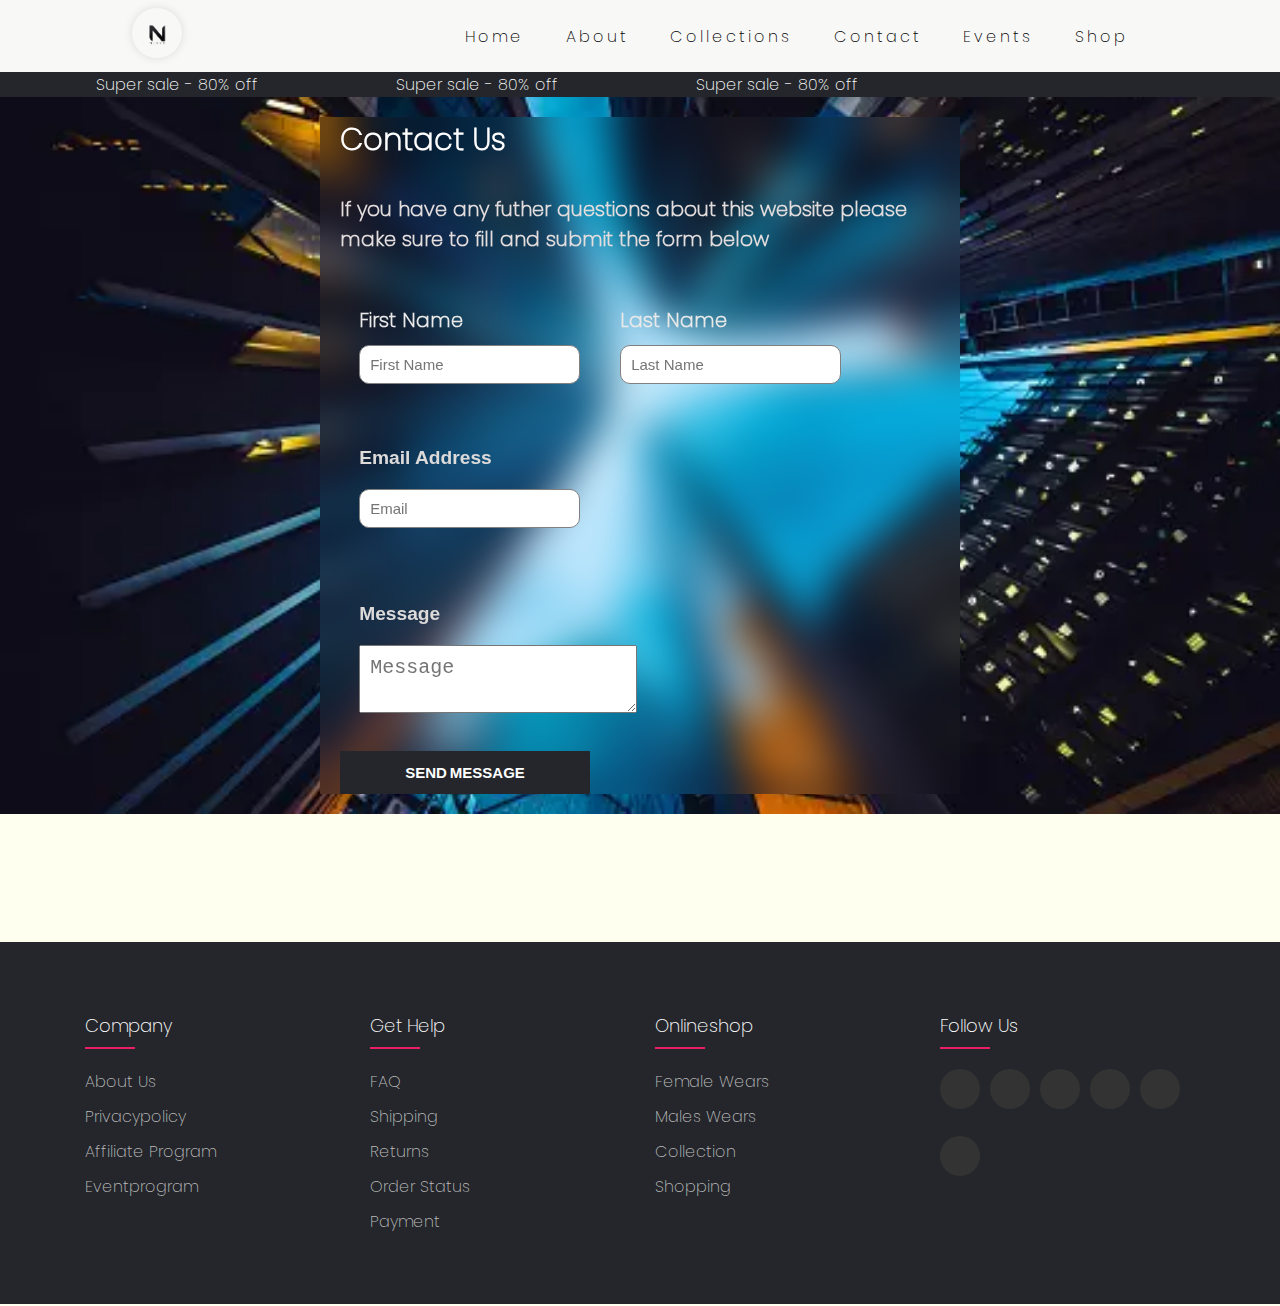
<file: contact.html>
<!DOCTYPE html>
<html lang="en">
    <head>
        <meta charset="UTF-8">
        <meta name="viewport" content="width=device-width, initial-scale=1.0">
        <title>Contact us :: Nexus Contact page</title>
		<link rel="stylesheet" href="https://cdnjs.cloudflare.com/ajax/libs/font-awesome/6.5.2/css/all.min.css"
			integrity="sha512-SnH5WK+bZxgPHs44uWIX+LLJAJ9/2PkPKZ5QiAj6Ta86w+fsb2TkcmfRyVX3pBnMFcV7oQPJkl9QevSCWr3W6A=="
			crossorigin="anonymous" referrerpolicy="no-referrer" />
        <link rel="stylesheet" href="/assets/css/styles.css">
        <link href="https://unpkg.com/aos@2.3.1/dist/aos.css" rel="stylesheet">
    </head>

    <body>
        <header id="headerMenuGoesHere">
            <!-- The header menu will come in here first before the banner. -->
		</header>
        <div class="text_wrapper">
            <p>Super sale - 80% off</p>
            <p>Super sale - 80% off</p>
            <p>Super sale - 80% off</p>
            
        </div>
        <div class="contactus">
           
        
                <div class="bigboy">
                    <div class="text">
                        <h3>Contact Us</h3>
                    </div>
        
                    <div class="p-text">
                        <p>If you have any futher questions about this website please <br> make sure to fill and submit the form  below</p>
                    </div>
        
                    <form id="form" action="">
                        <span class="span_0">
                            <div>
                                <h5>First Name</h5>
                                <input type="text" placeholder="First Name" id="f_name">
                            </div>
                            <div>
                                <h5>Last Name</h5>
                                <input type="text" placeholder="Last Name" id="l_name">
                            </div>
                        </span>    
                        <br>
                        <span class="span_1">
                            <h4 for="email">Email Address</h4>
                            <input type="Email" placeholder="Email" id="e_mail">
                                <br>
                                <br>
                                <br>
                                <br>
                            <h4 for="message">Message</h4>
                            <textarea name="" id="message" placeholder="Message"></textarea>
                        </span> 
                    </form>
        
                    <button id="send">
                        <span><h5 id="blue">SEND</h5><h5 id="white">MESSAGE</h5></span>
                    </button>
                    
                </div>
        
            </div>
        </div>

        <footer id="footerMenuGoesHere" class="footer">
            <!-- The footer menu will come in here. -->
        </footer>

        <script src="/assets/js/index.js"></script>
        <script src="https://unpkg.com/aos@2.3.1/dist/aos.js"></script>
        <script>
            AOS.init();

            getNavigationMenu([
                {
                    id: 'headerMenuGoesHere',
                    file: './../components/header.html',
                },
                {
                    id: 'footerMenuGoesHere',
                    file: './../components/footer.html',
                }
            ]);
        </script>
    </body>
</html>
</file>
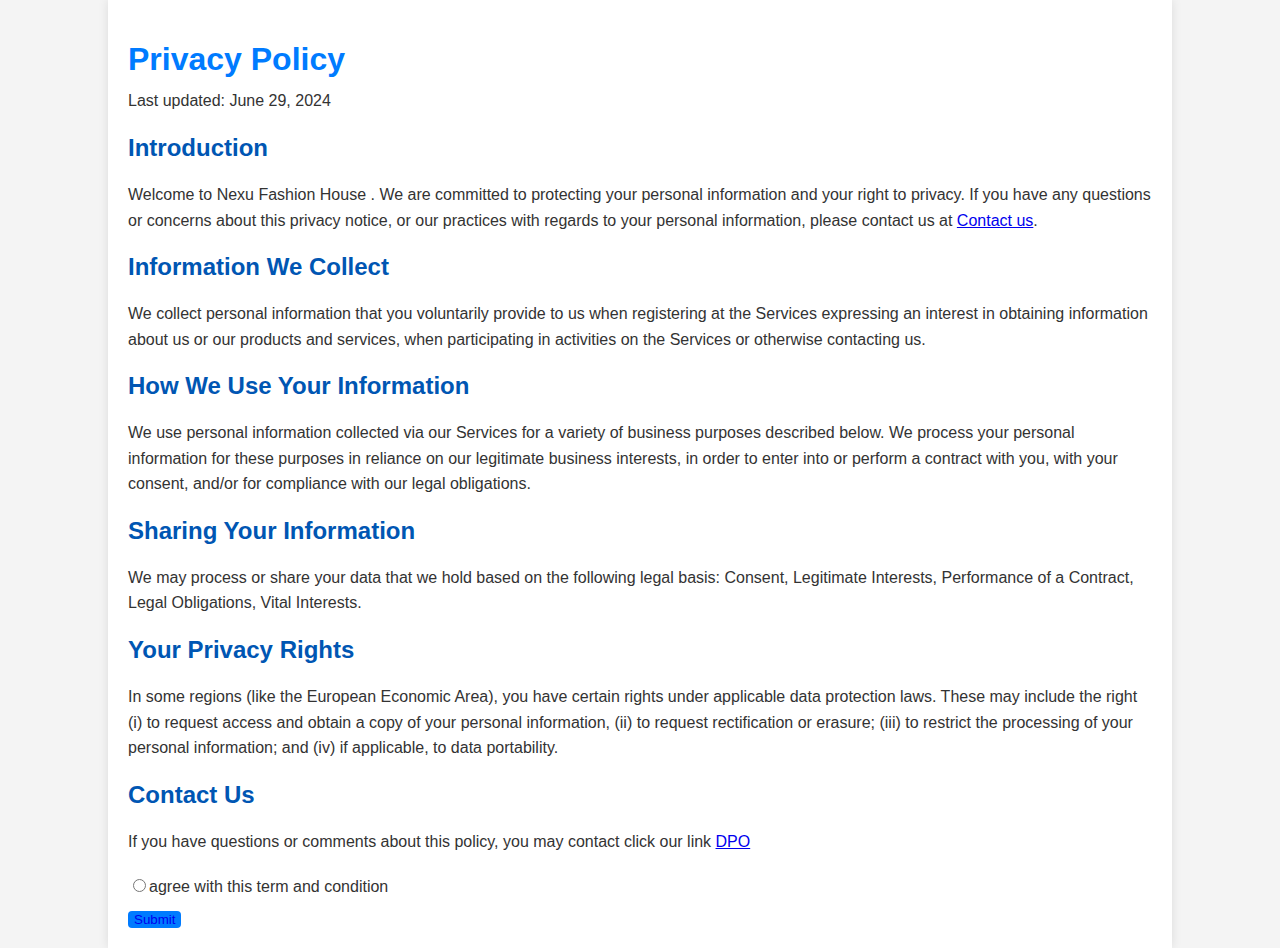
<file: privacypolicy.html>
<!DOCTYPE html>
<html lang="en">
<head>
  <meta charset="UTF-8">
  <meta name="viewport" content="width=device-width, initial-scale=1.0">
  <title>Document</title>
  <style>
    body {
    font-family: Arial, sans-serif;
    margin: 0;
    padding: 0;
    background-color: #f4f4f4;
    color: #333;
}

.container {
    width: 80%;
    margin: 0 auto;
    padding: 20px;
    background-color: #fff;
    box-shadow: 0 0 10px rgba(0, 0, 0, 0.1);
}

h1 {
    color: #007BFF;
    font-size: 2em;
    margin-bottom: 10px;
}

h2 {
    color: #0056b3;
    font-size: 1.5em;
    margin-top: 20px;
}
button a{
    margin-top: 20px;   
    text-align: center;
    text-decoration: none;

}
button{
    color: #333;
    background-color:#007BFF;
    border-radius: 4px;
    size: 2vh;
    border: #fff;
    transition: 0.4s ease;
}
button:hover{
    background-color:#ffffff;
    border-radius: 4px;
    size: 2vh;
    border: #fff;
    color: #7d2ae8;
    text-decoration: solid;
    scale: 1.3;
    
}

p {
    line-height: 1.6;
    margin: 10px 0;
}

section {
    margin-bottom: 20px;
}

  </style>
</head>
<body>
  <div class="container">
    <h1>Privacy Policy</h1>
    <p>Last updated: June 29, 2024</p>
    
    <section>
        <h2>Introduction</h2>
        <p>Welcome to Nexu Fashion House . We are committed to protecting your personal information and your right to privacy. If you have any questions or concerns about this privacy notice, or our practices with regards to your personal information, please contact us at <a href="./contact.html">Contact us</a>.</p>
    </section>
    
    <section>
        <h2>Information We Collect</h2>
        <p>We collect personal information that you voluntarily provide to us when registering at the Services expressing an interest in obtaining information about us or our products and services, when participating in activities on the Services or otherwise contacting us.</p>
    </section>
    
    <section>
        <h2>How We Use Your Information</h2>
        <p>We use personal information collected via our Services for a variety of business purposes described below. We process your personal information for these purposes in reliance on our legitimate business interests, in order to enter into or perform a contract with you, with your consent, and/or for compliance with our legal obligations.</p>
    </section>
    
    <section>
        <h2>Sharing Your Information</h2>
        <p>We may process or share your data that we hold based on the following legal basis: Consent, Legitimate Interests, Performance of a Contract, Legal Obligations, Vital Interests.</p>
    </section>
    
    <section>
        <h2>Your Privacy Rights</h2>
        <p>In some regions (like the European Economic Area), you have certain rights under applicable data protection laws. These may include the right (i) to request access and obtain a copy of your personal information, (ii) to request rectification or erasure; (iii) to restrict the processing of your personal information; and (iv) if applicable, to data portability.</p>
    </section>
    
    <section>
        <h2>Contact Us</h2>
        <p>If you have questions or comments about this policy, you may contact click  our link <a href="#">DPO</a> </p>
    </section>
    
    <p><input type="radio">agree with this term and condition </p>
    <button><a href="./about.html">Submit</a></button>
</div>
</body>
</html>
</file>
<file: assets/css/styles.css>
*{
    padding:0;
    margin: 0;
    box-sizing: border-box;
    text-decoration: none;
}
/* these colors are not final... they can be changed as needed */
:root{
    --white:#f8f8f7;
    --light_grey:#F6F5F2;
    --grey: #F0EBE3;
    --light-pink:#F3D0D7;
    --lighter-pink:#FFEFEF;
}


/* project fonts */
/* @font-face {
    font-family: poppins_black;
    src: url("../fonts/Poppins/Poppins-Black.ttf");
}
@font-face {
    font-family: poppins_black_italic;
    src: url("../fonts/Poppins/Poppins-Blackitalic.ttf");
}
@font-face {
    font-family: poppins_bold;
    src: url("../fonts/Poppins/Poppins-Bold.ttf");
} */
/* @font-face {
    font-family: poppins_bold_italic;
    src: url("../fonts/Poppins/Poppins-BoldItalic.ttf");
} */
@font-face {
    font-family: poppins_extralight;
    src: url("../fonts/Poppins/Poppins-ExtraLight.ttf");
}
@font-face {
    font-family: poppins_extralight_italic;
    src: url("../fonts/Poppins/Poppins-ExtraLightItalic.ttf");
}
/* @font-face {
    font-family: poppins_italic;
    src: url("../fonts/Poppins/Poppins-Italic.ttf");
}
@font-face {
    font-family: poppins_light;
    src: url("../fonts/Poppins/Poppins-Light.ttf");
} */
/* @font-face {
    font-family: poppins_light_italic;
    src: url("../fonts/Poppins/Poppins-LightItalic.ttf");
}
@font-face {
    font-family: poppins_medium;
    src: url("../fonts/Poppins/Poppins-Medium.ttf");
}
@font-face {
    font-family: poppins_medium_italic;
    src: url("../fonts/Poppins/Poppins-MediumItalic.ttf");
}
@font-face {
    font-family: poppins_regular;
    src: url("../fonts/Poppins/Poppins-Regular.ttf");
} */

body{
    
    font-family: poppins_extralight;
    background-color: #FFFFF0;
}


nav{
    display: flex;
    justify-content: space-around;
    align-items: center;
    min-height: 8vh;
    background-color: var(--white);
    box-shadow: 1px 2px rgba(0, 0, 0, 0.1);
    
}
.logo img{
    width: 50px;
  height: 50px;
  border-radius: 100%;
  box-shadow: 0px 0px 10px #0000001e;
  object-fit: cover;
}
.nav_links{
    display: flex;
    justify-content: space-around;
    width: 55%;
}
.nav_links li{
    list-style: none;
}
.nav_links a{
    text-decoration: none;
    color: black;
    letter-spacing: 3px ;
}
.ham_menu{
    display: none;
}
.ham_menu div{
    height: 2px;
    width:25px;
    margin:4px;
    background-color: black;
}
@media(max-width:800px){
    body{
        overflow-x: hidden;
        
    }
    .nav_links{
        position: absolute;
        right:0;
        height: 92vh;
        top:8vh;
        background-color: transparent;
        backdrop-filter: blur(10px);
        z-index: 999;
        display: flex;
        flex-direction: column;
        align-items: center;
        width: 50%;
        transform: translateX(100%);
        transition: transform 0.5s ease-in;
        overflow-x: hidden;
    }
    .nav_links li{
        opacity: 0;
    }
    .nav_links a{
        color: white;
        font-size: 1.2rem;
        font-weight: 700;
    }
    .ham_menu{
        display: block;
        cursor: pointer;
    }
}
.nav_active{
    transform: translateX(0%);
    
}
@keyframes navLinkfade{
    from{
        opacity: o;
        transform: translateX(50px);
    }
    to{
        opacity: 1;
        transform: translateX(0px);
    }
}

.toggle .line_1{
    transform: rotate(-45deg) translate(-5px, 6px);
}
.toggle .line_2{
    opacity: 0;
}
.toggle .line_3{
    transform: rotate(45deg) translate(-5px, -6px);
}
.hero{
    display: flex;
    justify-content: center;
    align-items: center;
    text-align: center;
    height: 91.5vh;
    width: 100%;
    background-color: rgba(0, 0, 0, 0.3);
    position: relative;
    overflow: hidden;
}
.hero h1{
    font-size: 2.5rem;
    color: white;
    margin-left: 20px;
    margin-bottom: 50px;
    text-transform: capitalize;
    letter-spacing:4px;
    
}
.background-vid{
    position: absolute;
    top: 50%;
    left: 50%;
    transform: translate(-50%, -50%);
    z-index: -1;
    min-width: 100%;
    min-height: 100%;
}
@media(min-aspect-ratio:16/9){
    .background-vid{
        width: 100%;
        height: auto;
    }
}
@media(max-aspect-ratio:16/9){
    .background-vid{
        width: auto;
        height: 100%;
    }
}
.brands{
    margin: 6% auto;
    overflow: hidden;
}
.brands h2{
    font-size: 1.7rem;
    padding: 4px 20px;
}
.brands_container{
    display: flex;
    justify-content: space-evenly;
    align-items: center;
    margin: 20px auto;
    flex-wrap: wrap;
}
.brand_item{
    padding: 5px;
}
.brand_item svg{
    fill: rgba(0, 0, 0, 0.4);
}

@media(max-width:760px){
    .boast_cards{
        flex-wrap: wrap;
        justify-content: center;
        align-items: center;
        text-align: center;
    }
    .f_card p{
        width: 40%;
        text-align: center;
        margin: 4px auto;
    }
}




.favourites{
    margin: 30px auto;
    width: 100%;
}
.favourites h2{
    text-align: center;
    margin: 30px auto;
    font-size: 2rem;
    font-weight: 800;
}
.fav_container{
    width: 100%;
    display: flex;
    justify-content: space-evenly;
    align-items: center;
    overflow: hidden;
    gap: 20px;
    flex-wrap: wrap;
}

.f_card{
    background-color:#EEEDEB;
    width: 100%;
    height: 400px;
    position: relative;
    margin: 3px;

}
.fav_card img{
    width: 100%;
    height: 100%;
    display: block;
    object-fit: cover;
    filter: grayscale(2%);
}
.img_info{
    width: 100%;
    height: 100%;
    top: 0;
    left: 0;
    position: absolute;
    background-color:rgba(0, 0, 0, 0.6) ;
    display: flex;
    justify-content: center;
    align-items: center;
    flex-direction: column;
    opacity: 0;
    transition: 0.6s;
    text-align: center;

}
.img_info:hover{
    opacity: 1;
    
}
.f_card:hover{
    transform: scale(1.02);
}
.img_info{
    color: var(--white);
} 
.shop_men{
    margin: 8px auto;
    
    width: 90%;
    height: 40px;
    background-color: var(--light_grey);
    color: black;
    text-align: center;
    display: flex;
    justify-content: center;
    align-items: center;
    
}
.shop_a{
    color: black;
    width: 80%;
}
.shop_women{
    margin: 8px auto;
    width: 90%;
    height: 40px;
    background-color: var(--light_grey);
    color: black;
    text-align: center;
    display: flex;
    justify-content: center;
    align-items: center;
    
}
.add_info{
    
    color: black;
    display: block;
}
.add_info h4{
    font-size: 1.1rem;
}
.shop_men:hover{
    background-color:rgb(15, 12, 12) ;
    color: var(--white);
}
.shop_women:hover{
    background-color:rgb(15, 12, 12) ;
    color: var(--white);
}
@media(max-width:800px){
    .fav_container{
        flex-direction: column;
        gap: 30px;
    }
}
.upgrade{
    margin: 200px auto;
    overflow: hidden;
}
.upgrade_container{
    width: 100%;
    overflow: hidden;
}
.image_flex{
    display: flex;
    flex-basis: 1;
    overflow: hidden;
}
.image_flex img{
    width: 50%;
    height: 550px;
    object-fit: cover;
    object-position: center;
    filter: grayscale(43%);
}
.u_content{
    flex-basis: 1;
    color: var(--white);
    text-align: center;
    display: flex;
    background-color: #24262b;
    flex-direction: column;
    justify-content: center;
    align-items: center;
    height: 550px;
    width: 50%;
}
.u_content h3{
    font-size: 2rem;
    padding: 10px;
}
.u_content p{
    font-size: 1.7rem;
    font-family: poppins_extralight_italic;
}
.u_content_btn{
    display: flex;
    justify-content: center;
    align-items: center;
    gap: 20px;
}
.shop-men{
    margin: 8px auto;
    width: 300px;
    height: 40px;
    background-color:var(--white);
    color: black;
    text-align: center;
    display: flex;
    justify-content: center;
    align-items: center;
}
.shop-women{
    margin: 10px auto;
    width: 300px;
    height: 40px;
    background-color: var(--white);
    color: black;
    text-align: center;
    display: flex;
    justify-content: center;
    align-items: center;
}
.shop-men:hover{
    color: var(--white);
    background-color: black;
}
.shop-women:hover{
    color: var(--white);
    background-color: black;
}
@media(max-width:800px){
    .image_flex{
        width: 100%;
        display: block;
    }
    .image_flex img{
        width: 100%;
    
    }
    .u_content_btn{
        display: flex;
        flex-direction: column;
    }
    .image_flex .u_content{
        width: 100%;
    }
}

.events_card{
    width: 320px;
    height: 350px;
    position: relative;
    margin: 3px;
    
}
.events_card img{
    width: 100%;
    height: 100%;
    display: block;
    object-fit: cover;
    filter: grayscale(2%);
}
.event_info{
    width: 100%;
    height: 100%;
    position: absolute;
    top: 0;
    left: 0;
    background-color:rgba(0, 0, 0, 0.6) ;
    display: flex;
    justify-content: center;
    align-items: center;
    flex-direction: column;
    opacity: 0;
    transition: 0.6s;
    text-align: center;
    
    color: var(--white);

}
.event_info p{
    font-size: 1rem;
    display: flex;
    justify-content: center;
    align-items: center;
    flex-wrap: wrap;
}

.event_info:hover{
    opacity: 1;
}
.marquee{
    width: 80vw;
    height: 20vh;
    overflow: hidden;
    display: flex;
    justify-content: center;
    align-items: center;
    text-align: center;
    margin: 0 auto;
}
.marquee_content{
    list-style: none;
    height: 100%;
    display: flex;
    animation: scrolling 10s linear infinite;
    justify-content: center;
}
@keyframes scrolling {
    0%{
        transform: translateX(0);
    }
    100%{
        transform: translateX(-80vw);
    }
    
}
.marquee_content li{
    width: 20vw;
    display: flex;
    justify-content: center;
    align-items: center;
    flex-shrink: 0;
    white-space: nowrap;
}
.collections{
    width: 100%;
    margin: 200px auto;
    text-align: center;
    
}
.collections h3{
    margin: 100px auto;
    text-align: center;
    font-size: 1.8rem;
}
.grid-col-span{
    grid-column: span 2;
}
.collections_container{
    width: 100%;
    display: grid;
    gap: 1rem;
    grid-template-columns: repeat(3, 1fr);
    
}
.collections_container img{
    width: 100%;

}
.collections_container img:first-child{
    
    grid-column-start:1 ;
    grid-row-start: 1;
    grid-row-end: 3;
}
.collections_container img:last-child{
    object-fit: cover;
    height: 700px;
    grid-column-start: 3;
    grid-row-start: 1;
    grid-row-end: 3;
}
.collections_btn{
    display: flex;
    justify-content: center;
    align-items: center;
    gap: 20px;
    margin: 30px auto;
}
.shop_m{
    margin: 8px auto;
    width: 300px;
    height: 40px;
    background-color:black;
    color: var(--white);
    text-align: center;
    display: flex;
    justify-content: center;
    align-items: center;
}


@media(max-width:760px){
    .collections_container{
        display: block;
    }
    .collections_btn{
        display: flex;
        flex-direction: column;
    }
}

.contactus {
margin: 0% auto 10% auto;   
overflow: hidden;
width: 100%;
background-image: url("/assets/images/istockphoto-1351571961-170667a.webp");
background-repeat: no-repeat;
background-position: center;
background-size: cover;
}

.contact-image{
    
    align-content: center;
    width: max-content;
    height: max-content;
    
    
}

.contact-image img {
    position: relative;
    width: 100vw;
    height: 120vh;
    
}

.bigboy{
    display: flex;
    justify-content: center;
    flex-direction: column;
    margin: 20px auto;
    gap: 12px;
    width:  50%;
   background-color: transparent;
   backdrop-filter: blur(20px);
    height: 40%;
}
@media(max-width:800px){
    .bigboy{
        width: 100%;
    }
}

.text h3{
    display: flex;
    font-weight: bold;
    font-size: 30px;
    color:white;
    padding-bottom: 3%;
    margin: 0 20px;
}

.p-text{
    display: flex;
    font-size: 20px;
    font-weight: 700;
    color: rgb(228, 221, 221);
    padding-bottom: 3%;
    margin: 0 20px;
}

.bigboy form {
    display: block;
    gap: 15px;
    border-radius: 20px;
    width: 30vw;
    margin-bottom: 5%;
    margin: 0 20px;
}

.bigboy form span.span_0 {
    display: flex;
    gap: 40px;
    margin: auto;
    padding: 5%;
}

.bigboy form span.span_0 input  {
    border: 1px solid gray;
    padding: 10px;
    border-radius: 10px;
    font-size: 15px;
}

.bigboy form span.span_0 h5 {
    font-size: 20px;
    color: rgb(233, 233, 233);
    padding-bottom: 10px;
}

.bigboy form span.span_1 {
    display: block;
    gap: 140px;
    margin: auto;
    padding: 5%;
}

textarea {
    font-size: 20px;
    padding: 10px;
}

.bigboy form span.span_1 input {
    font-size: 15px;
    padding: 10px;
    border-radius: 10px;
    border: 1px solid gray;
}

.bigboy form span.span_1 h4 {
    color: rgb(221, 218, 218);
    margin: auto;
    padding-bottom: 20px;
    font-weight: bolder;
    font-size: larger;
    font-family: 'Gill Sans', 'Gill Sans MT', Calibri, 'Trebuchet MS', sans-serif;
}

.bigboy button {
    width: 250px;
    margin: 0 20px;
    padding: 2%;
    background: none;
    border: none;
    background-color: #24262b;
    display: flex;
    justify-content: center;
    flex-direction: row;
    
}

.bigboy button span {
    display: flex;
}

.bigboy button span h5 {
    font-size: 15px;
    display: flex;
}

.bigboy button span h5#blue {
   
    margin: auto;
    padding: 0 3px 0 0;
    color: white;
    text-align: center;
    display: flex;
    justify-content: center;
    align-items: center;
}

.bigboy button span h5#white {
    
    margin: auto;
    color: white;
}

header .navbar ul {
  display: flex;
  margin: 0px ;
  padding: 0px;
  list-style-type: none; 
 background-color: black;
}

header .navbar ul:hover {
  display: flex;
  margin: 0px ;
  padding: 0px;
  list-style-type: none; 
 background-color: black;

}

.navbar li a{
  display: block;
  width: 90px;
  text-align: center;
  text-decoration: none;
  justify-content: center;
  color: whitesmoke;
}

.navbar li a:hover{
  display: block;
  width: 90px;
  text-align: center;
  text-decoration: none;
  justify-content: center;
 scale: 1.3 ;
  transition: ease 1.4s;
  
}
.active{
 background-color:purple;
 border-radius: 4px;
 width: 90px;
}
article{
  text-align: center;
}
.fetch{
 margin-bottom: 70px;
 font-weight: 30px;
 font-size: 40px;

}

.fetch p{
  margin: 10px auto;
  font-size: 1.2rem;
  text-align: left;
  font-style: 2px;
  color: #393838f4;
  display: inline;
}
.express{
  text-align: center;
  display: flex;
  justify-content: center;
  font-size: 1.8rem;
  margin-bottom: 170px;
  gap: 1.5rem;
}
.fetch .imag {
  width: 100%;
  border-radius:20px;
  padding-bottom:29px;
  margin-top: 40px;
  display: flex;
  justify-content: center;
  align-items: center;
  gap:30px;
}
.imag img{
    display: flex;
    flex-direction: row;
    justify-content: space-evenly;
    align-items: center;
    gap:30px;
    width: 100%;
    height: 100%;
    object-position: center;
    object-fit: cover;
}

.our_story h3{
  font-size:2rem ;
  text-align:center;
}
.our_story p{
text-align:start;
justify-content: stretch;
font-size: 1.2rem;
font-weight:1px;
color: #333;
display: block;
margin-bottom:100px;

}
.Our_Team{
  margin-top:30vh;
  font-size: 1.3rem;
  margin-bottom:25px;
  text-shadow: #7d2ae8;

}
.Our_Team span{
  color: #7d2ae8;
  background-color:  #f5f5f5;
border-radius:10px ;
box-shadow: inset;
text-transform: capitalize;
text-wrap:wrap ;
}
.section .card .image{
 height: 140px;
 width: 140px;
 padding: 3px;
 border-radius: 50%;
 background: #7d2ae8;
 text-align: center;
 justify-content: center;

}
.imag{
  object-fit: cover;
  height: 400px;
  width: 100%;
  text-align: center; 
}
.section .card .image img{
 height: 100%;
 width: 100%;
 object-fit:cover;
 border-radius: 50%;
 border:3px solid #fff;
display: flex;

}
.section{
display: flex;
gap: 12px;
width:100%;
border-radius: 12px;
scroll-snap-type: x mandatory;
overflow-x:scroll ;
scroll-padding: 59px;
justify-content: start;
text-align: center;
scrollbar-width:200% ;
box-shadow: #24262b;
}
.section .card{
  display: flex;
  flex: 0 0 100%;
  flex-direction: column;
  align-items: center;
  scroll-snap-align: start;
}

.card {
  background: #fff;
   position: relative;
  border-radius: 20px;
  margin:20px 3px ;
  width: 280px;
  display: flex;
  flex-direction: column;
 
}
.card::before{
content: "";
position: absolute;
height: 40%;
width: 100%;
background: #7d2ae8;
border-radius: 20px 20px 0 0;
}
.card .card-content{
  display: flex;
  flex-direction: column;
  padding:30px;
  align-items: center;
  position: relative;
  z-index: 100%;
  
}
.card .media-icons{
  position: absolute;
  top: 10px;
  right: 20px;
  display: flex;
  flex-direction: column;
  align-items: center;

}
.card .media-icons i{
  margin-top: 10px;
  opacity: 0.6;
  color: #fff;
 transition: all 0.3s ease;
 cursor: pointer;
}

.card .media-icons i:hover{
  opacity: 1;
  scale: 1.5;
}
.card .name-profession{
  display: flex;
  flex-direction: column;
  align-items: center;  
  margin-top: 10px;
  color: #333;
}
.name-profession .name{
  font-size:20px;
  font-weight: 600;
}
.name-profession .profession{
  font-size:15px;
  font-weight: 500;
}
.card .rating{
  display: flex;
  align-items: center;
  margin-top: 18px;

}
.card .rating i{
font-size: 18px;
margin: 0 2px;
color: #7d2ae8;
 
}
.card .rating i:hover{
font-size: 18px;
margin: 0 2px;
color:black;
scale: 1.5;
transition: 0.5s ;
}
.card .button{
   width: 100%;
    display: flex;
    justify-content: space-around;
  margin-top:20px;
  
}
.card .button button{
  background:#7d2ae8 ;
  outline: none;
  border:none;
  color:#fff;
  padding:8px 22px;
  border-radius: 20px;
  font-size: 14px;
  cursor: pointer;

}
.card .button button:hover{ 
  opacity: 0.7;
  scale:1.2 ;
  transition: 0.8s;

}

footer{
padding: 70px;
background-color: #24262b;
color: #f5f5f5;


}
.container_footer{
  color:grey;
  width: 100%;
  
}
.rows{
  width: 100%;
  display: flex;
  flex-wrap: wrap;
}
.footer  ul{
  list-style: none;
  

}
.footer-col{
  min-width:200px ;
  width: 25%;
  padding: 0 15px;
 
}
.footer-col h4 {
  font-size: 18px;
  color: #ffffff;
  text-transform: capitalize;
  margin-bottom: 30px;
 font-weight: 500;
 position: relative;
}
.footer-col h4::before{
  content: '';
  position: absolute;
  left: 0;
  bottom: -10px;
  background-color: #e91e63;
  height: 2px;
  box-sizing: border-box;
  width: 50px;
}
.footer-col ul li:not(:last-child){
  margin-bottom:10px ;

}
.footer-col ul li a{
  font-size: 16px;
  text-transform: capitalize;
  color:#ffffff;  
  text-decoration: none;
  font-weight: 300;
  color: #bbbbbb;
  display: block;
  transition:all 0.3s ease;
}
.footer-col ul li a:hover{
  color: #ffffff;
  padding-left: 3px;
  margin-right: 10px;

}

.footer-col .social-link a{
 display: inline-block;
  height: 40px;
  width: 40px;
  background-color: #333;
 margin: 0 10px 10px 0;
 text-align: center;
 line-height: 40px;
 border-radius: 50%;
transition: all 0.5s ease;


}
.footer-col .social-link a:hover{
 color: #24262b;
 background-color: #fff;

}
.footer-col .social-link ul{
  display: flex;
  flex-wrap: wrap;

}
.text_wrapper{
    display: flex;
    justify-content: flex-start;
    background: #24262b;
    overflow: hidden;
}
.text_wrapper p{
    /* font-size: 1.3rem;
    color: transparent;
    -webkit-text-stroke-width: 0.133px;
    -webkit-text-stroke-color: white; */
    color: white;
    padding:0 6rem;
    animation: move-rtl 6000ms linear infinite;
    width: 300px;
    word-wrap: normal;
    white-space: nowrap;
}
@keyframes move-rtl {
    0%{
        transform: translateX(0);
    }
    100%{
        transform: translateX(-100%);
    }
}
</file>
